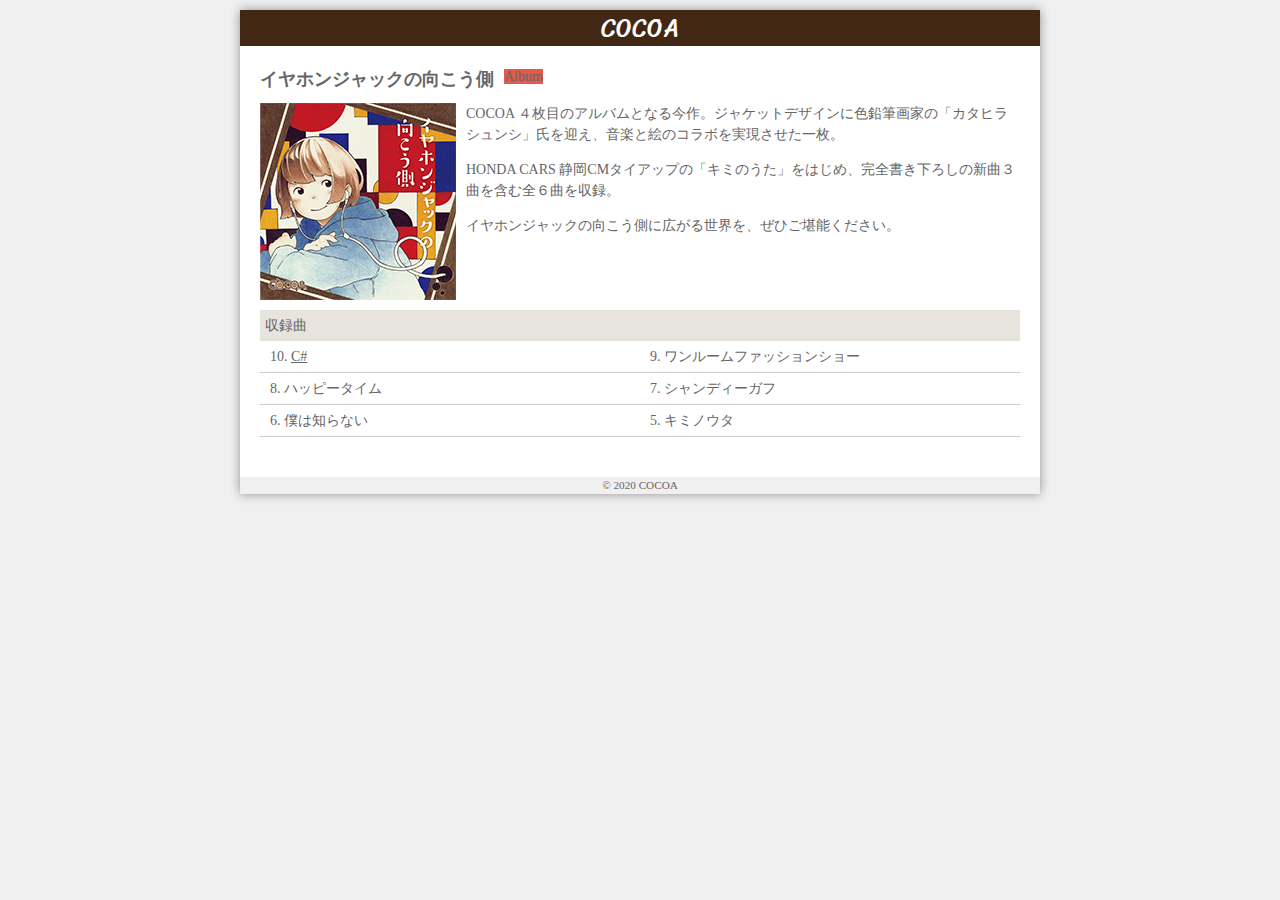
<file: three/index.html>
<!DOCTYPE html>
<html>
  <head>
    <meta charset="utf-8" />
    <title>イヤホンジャックの向こう側</title>
    <meta name="viewport" content="width=device-width" />

    <link rel="stylesheet" href="css/style.css" />
    <style>
      @import url("https://fonts.googleapis.com/css2?family=Sriracha&display=swap");
    </style>
  </head>

  <body>
    <div class="container">
      <header>
        <h1>COCOA</h1>
      </header>

      <div class="content">
        <section class="information">
          <h1>イヤホンジャックの向こう側</h1>
          <p class="type">Album</p>
          <div class="description">
            <a href="#"><img
              src="./img/jacket.png"
              alt="イヤホンジャックの向こう側のジャケット写真"
            /></a>
            <p>
              COCOA
              ４枚目のアルバムとなる今作。ジャケットデザインに色鉛筆画家の「カタヒラシュンシ」氏を迎え、音楽と絵のコラボを実現させた一枚。
            </p>
            <p>
              HONDA CARS
              静岡CMタイアップの「キミのうた」をはじめ、完全書き下ろしの新曲３曲を含む全６曲を収録。
            </p>
            <p>
              イヤホンジャックの向こう側に広がる世界を、ぜひご堪能ください。
            </p>
          </div>
        </section>
        <section class="songs">
          <h2>収録曲</h2>
          <ol start="10" reversed class="clearfix">
            <li><a href="https://www.google.com" target="_blank_">C#</a></li>
            <li>ワンルームファッションショー</li>
            <li>ハッピータイム</li>
            <li>シャンディーガフ</li>
            <li>僕は知らない</li>
            <li>キミノウタ</li>
          </ol>
        </section>
      </div>
      <footer>
        &copy; 2020 COCOA
      </footer>
    </div>
  </body>
</html>
</file>
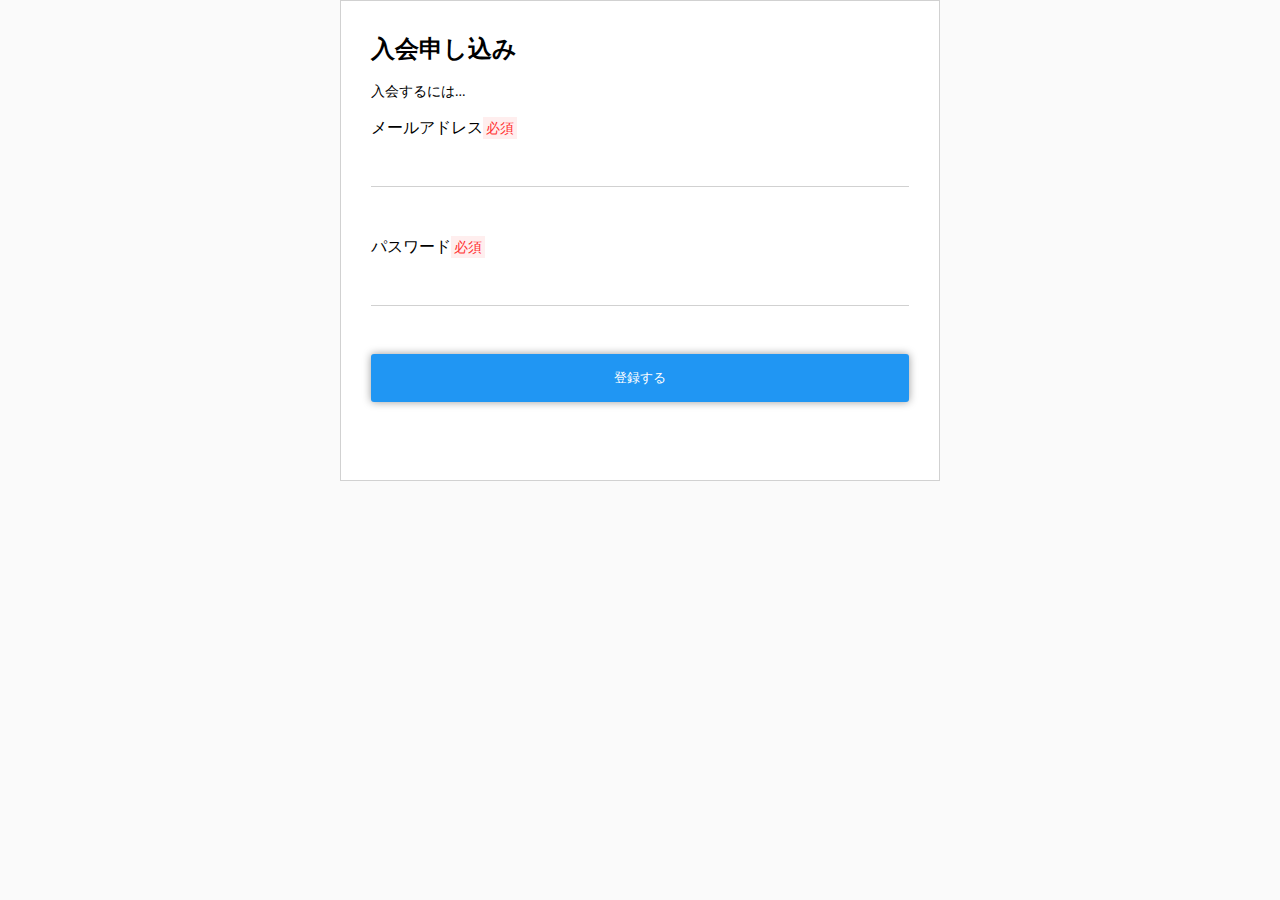
<file: two/index.html>
<!DOCTYPE html>
<html>
  <head>
    <meta charset="UTF-8" />
    <meta name="viewport" content="width=device-width" />
    <title>入会申し込み</title>
    <link rel="stylesheet" href="css/sanitize.css" />
    <link rel="stylesheet" href="css/style.css" />
  </head>

  <body>
    <div class="content">
      <h1>入会申し込み</h1>
      <p>入会するには...</p>
      <div class="control">
        <!-- labelを入れることで、inputと紐づくようになっている -->
        <label for="mymail">メールアドレス<span class="required">必須</span></label>
        <input id="mymail" type="email" name="mymail" />
      </div>
      <div class="control">
        <label for="password">パスワード<span class="required">必須</span></label>
        <input id="password" type="password" name="password" />
      </div>
      <div class="control">
        <button type="submit">登録する</button>
      </div>
    </div>
  </body>
</html>
</file>
<file: three/css/style.css>
@import url(sanitize.css);

body {
  background-color: #f0f0f0;
  padding: 10px;
  font-size: 14px;
  color: #666666;
}

div.container {
  max-width: 800px; /* max をつけることでデバイスの横幅になる */
  margin: 0 auto;
    box-shadow: 0 0 10px rgba(0,0,0, .4);
}

header {
  background-color: #422814;
  padding: 8p0x;
  color: #fff;
}

header h1 {
  margin: 0;
  font-size: 24px;
  font-weight: normal;
  text-align: center;
  font-family: 'Sriracha', cursive;
}

.description {
  clear: left;
}

.description img {
  float: left;
  margin: 0 10px 10px 0;
  transition-property: opacity;
  transition-duration: 1s;
  transition-timing-function: ease;
  transition-delay: 0s;
}

.description img:hover {
  opacity: .5;
}

.information h1 {
font-size: 18px;
margin: 0 10px 10px 0;
float: left;
}

.information .type {
  background-color: #e35a4d;
  display: inline;
}

.content {
  background-color: #fff;
  padding: 20px;
}

.songs {
  margin: 0 0 20px;
}

.songs h2 {
  clear: left;
  font-size: 100%;
  font-weight: normal;
  margin: 0;
  background-color: #e6e4dd;
  padding: 5px;
}

.songs ol {
  padding: 0;
  margin: 0;
  list-style: decimal inside;
}

.songs li {
  border-bottom: 1px solid #ccc;
  width: 50%;
  float:left;
  padding: 5px 10px;
}

.clearfix:after {
  content: " ";
  display: table;
  clear: both;
}

a {
  color: #666666;
}

footer {
  text-align: center;
  font-size: 80%;
  padding: 5pxAd;
}

@media only screen and (max-width: 600px) {
  .description img {
    float: none;
    margin: 0 auto;
    display: block;
  }
  header {
    padding: 5px;
  }
  header h1 {
    font-size: 12px;
  }
  .songs li {
    float: none;
    width: inherit;
  }
}
</file>
<file: two/css/sanitize.css>
/* Document
 * ========================================================================== */

/**
 * Add border box sizing in all browsers (opinionated).
 */

*,
::before,
::after {
  box-sizing: border-box;
}

/**
 * 1. Add text decoration inheritance in all browsers (opinionated).
 * 2. Add vertical alignment inheritance in all browsers (opinionated).
 */

::before,
::after {
  text-decoration: inherit; /* 1 */
  vertical-align: inherit; /* 2 */
}

/**
 * 1. Use the default cursor in all browsers (opinionated).
 * 2. Change the line height in all browsers (opinionated).
 * 3. Use a 4-space tab width in all browsers (opinionated).
 * 4. Remove the grey highlight on links in iOS (opinionated).
 * 5. Prevent adjustments of font size after orientation changes in
 *    IE on Windows Phone and in iOS.
 * 6. Breaks words to prevent overflow in all browsers (opinionated).
 */

html {
  cursor: default; /* 1 */
  line-height: 1.5; /* 2 */
  -moz-tab-size: 4; /* 3 */
  tab-size: 4; /* 3 */
  -webkit-tap-highlight-color: transparent /* 4 */;
  -ms-text-size-adjust: 100%; /* 5 */
  -webkit-text-size-adjust: 100%; /* 5 */
  word-break: break-word; /* 6 */
}

/* Sections
 * ========================================================================== */

/**
 * Remove the margin in all browsers (opinionated).
 */

body {
  margin: 0;
}

/**
 * Correct the font size and margin on `h1` elements within `section` and
 * `article` contexts in Chrome, Edge, Firefox, and Safari.
 */

h1 {
  font-size: 2em;
  margin: 0.67em 0;
}

/* Grouping content
 * ========================================================================== */

/**
 * Remove the margin on nested lists in Chrome, Edge, IE, and Safari.
 */

dl dl,
dl ol,
dl ul,
ol dl,
ul dl {
  margin: 0;
}

/**
 * Remove the margin on nested lists in Edge 18- and IE.
 */

ol ol,
ol ul,
ul ol,
ul ul {
  margin: 0;
}

/**
 * 1. Add the correct sizing in Firefox.
 * 2. Show the overflow in Edge 18- and IE.
 */

hr {
  height: 0; /* 1 */
  overflow: visible; /* 2 */
}

/**
 * Add the correct display in IE.
 */

main {
  display: block;
}

/**
 * Remove the list style on navigation lists in all browsers (opinionated).
 */

nav ol,
nav ul {
  list-style: none;
  padding: 0;
}

/**
 * 1. Correct the inheritance and scaling of font size in all browsers.
 * 2. Correct the odd `em` font sizing in all browsers.
 */

pre {
  font-family: monospace, monospace; /* 1 */
  font-size: 1em; /* 2 */
}

/* Text-level semantics
 * ========================================================================== */

/**
 * Remove the gray background on active links in IE 10.
 */

a {
  background-color: transparent;
}

/**
 * Add the correct text decoration in Edge 18-, IE, and Safari.
 */

abbr[title] {
  text-decoration: underline;
  text-decoration: underline dotted;
}

/**
 * Add the correct font weight in Chrome, Edge, and Safari.
 */

b,
strong {
  font-weight: bolder;
}

/**
 * 1. Correct the inheritance and scaling of font size in all browsers.
 * 2. Correct the odd `em` font sizing in all browsers.
 */

code,
kbd,
samp {
  font-family: monospace, monospace; /* 1 */
  font-size: 1em; /* 2 */
}

/**
 * Add the correct font size in all browsers.
 */

small {
  font-size: 80%;
}

/* Embedded content
 * ========================================================================== */

/*
 * Change the alignment on media elements in all browsers (opinionated).
 */

audio,
canvas,
iframe,
img,
svg,
video {
  vertical-align: middle;
}

/**
 * Add the correct display in IE 9-.
 */

audio,
video {
  display: inline-block;
}

/**
 * Add the correct display in iOS 4-7.
 */

audio:not([controls]) {
  display: none;
  height: 0;
}

/**
 * Remove the border on iframes in all browsers (opinionated).
 */

iframe {
  border-style: none;
}

/**
 * Remove the border on images within links in IE 10-.
 */

img {
  border-style: none;
}

/**
 * Change the fill color to match the text color in all browsers (opinionated).
 */

svg:not([fill]) {
  fill: currentColor;
}

/**
 * Hide the overflow in IE.
 */

svg:not(:root) {
  overflow: hidden;
}

/* Tabular data
 * ========================================================================== */

/**
 * Collapse border spacing in all browsers (opinionated).
 */

table {
  border-collapse: collapse;
}

/* Forms
 * ========================================================================== */

/**
 * Remove the margin on controls in Safari.
 */

button,
input,
select {
  margin: 0;
}

/**
 * 1. Show the overflow in IE.
 * 2. Remove the inheritance of text transform in Edge 18-, Firefox, and IE.
 */

button {
  overflow: visible; /* 1 */
  text-transform: none; /* 2 */
}

/**
 * Correct the inability to style buttons in iOS and Safari.
 */

button,
[type="button"],
[type="reset"],
[type="submit"] {
  -webkit-appearance: button;
}

/**
 * 1. Change the inconsistent appearance in all browsers (opinionated).
 * 2. Correct the padding in Firefox.
 */

fieldset {
  border: 1px solid #a0a0a0; /* 1 */
  padding: 0.35em 0.75em 0.625em; /* 2 */
}

/**
 * Show the overflow in Edge 18- and IE.
 */

input {
  overflow: visible;
}

/**
 * 1. Correct the text wrapping in Edge 18- and IE.
 * 2. Correct the color inheritance from `fieldset` elements in IE.
 */

legend {
  color: inherit; /* 2 */
  display: table; /* 1 */
  max-width: 100%; /* 1 */
  white-space: normal; /* 1 */
}

/**
 * 1. Add the correct display in Edge 18- and IE.
 * 2. Add the correct vertical alignment in Chrome, Edge, and Firefox.
 */

progress {
  display: inline-block; /* 1 */
  vertical-align: baseline; /* 2 */
}

/**
 * Remove the inheritance of text transform in Firefox.
 */

select {
  text-transform: none;
}

/**
 * 1. Remove the margin in Firefox and Safari.
 * 2. Remove the default vertical scrollbar in IE.
 * 3. Change the resize direction in all browsers (opinionated).
 */

textarea {
  margin: 0; /* 1 */
  overflow: auto; /* 2 */
  resize: vertical; /* 3 */
}

/**
 * Remove the padding in IE 10-.
 */

[type="checkbox"],
[type="radio"] {
  padding: 0;
}

/**
 * 1. Correct the odd appearance in Chrome, Edge, and Safari.
 * 2. Correct the outline style in Safari.
 */

[type="search"] {
  -webkit-appearance: textfield; /* 1 */
  outline-offset: -2px; /* 2 */
}

/**
 * Correct the cursor style of increment and decrement buttons in Safari.
 */

::-webkit-inner-spin-button,
::-webkit-outer-spin-button {
  height: auto;
}

/**
 * Correct the text style of placeholders in Chrome, Edge, and Safari.
 */

::-webkit-input-placeholder {
  color: inherit;
  opacity: 0.54;
}

/**
 * Remove the inner padding in Chrome, Edge, and Safari on macOS.
 */

::-webkit-search-decoration {
  -webkit-appearance: none;
}

/**
 * 1. Correct the inability to style upload buttons in iOS and Safari.
 * 2. Change font properties to `inherit` in Safari.
 */

::-webkit-file-upload-button {
  -webkit-appearance: button; /* 1 */
  font: inherit; /* 2 */
}

/**
 * Remove the inner border and padding of focus outlines in Firefox.
 */

::-moz-focus-inner {
  border-style: none;
  padding: 0;
}

/**
 * Restore the focus outline styles unset by the previous rule in Firefox.
 */

:-moz-focusring {
  outline: 1px dotted ButtonText;
}

/**
 * Remove the additional :invalid styles in Firefox.
 */

:-moz-ui-invalid {
  box-shadow: none;
}

/* Interactive
 * ========================================================================== */

/*
 * Add the correct display in Edge 18- and IE.
 */

details {
  display: block;
}

/*
 * Add the correct styles in Edge 18-, IE, and Safari.
 */

dialog {
  background-color: white;
  border: solid;
  color: black;
  display: block;
  height: -moz-fit-content;
  height: -webkit-fit-content;
  height: fit-content;
  left: 0;
  margin: auto;
  padding: 1em;
  position: absolute;
  right: 0;
  width: -moz-fit-content;
  width: -webkit-fit-content;
  width: fit-content;
}

dialog:not([open]) {
  display: none;
}

/*
 * Add the correct display in all browsers.
 */

summary {
  display: list-item;
}

/* Scripting
 * ========================================================================== */

/**
 * Add the correct display in IE 9-.
 */

canvas {
  display: inline-block;
}

/**
 * Add the correct display in IE.
 */

template {
  display: none;
}

/* User interaction
 * ========================================================================== */

/*
 * 1. Remove the tapping delay in IE 10.
 * 2. Remove the tapping delay on clickable elements
      in all browsers (opinionated).
 */

a,
area,
button,
input,
label,
select,
summary,
textarea,
[tabindex] {
  -ms-touch-action: manipulation; /* 1 */
  touch-action: manipulation; /* 2 */
}

/**
 * Add the correct display in IE 10-.
 */

[hidden] {
  display: none;
}

/* Accessibility
 * ========================================================================== */

/**
 * Change the cursor on busy elements in all browsers (opinionated).
 */

[aria-busy="true"] {
  cursor: progress;
}

/*
 * Change the cursor on control elements in all browsers (opinionated).
 */

[aria-controls] {
  cursor: pointer;
}

/*
 * Change the cursor on disabled, not-editable, or otherwise
 * inoperable elements in all browsers (opinionated).
 */

[aria-disabled="true"],
[disabled] {
  cursor: not-allowed;
}

/*
 * Change the display on visually hidden accessible elements
 * in all browsers (opinionated).
 */

[aria-hidden="false"][hidden] {
  display: initial;
}

[aria-hidden="false"][hidden]:not(:focus) {
  clip: rect(0, 0, 0, 0);
  position: absolute;
}
</file>
<file: two/css/style.css>
p {
  font-size: 14px;
}
h1 {
  font-size: 24px;
  margin: 0;
}
.content {
  background-color: #fff;
  width: 600px;
  margin: 0 auto;
  border: 1px solid #d1d1d1;
  padding: 30px;
}

input {
  border: none;
  border-bottom: 1px solid #d1d1d1;
  font-size: 1.2em;
  width: 100%;
  padding: 8px;
}

button {
  width: 100%;
  background-color: #2096f3;
  color: #fff;
  padding: 15px;
  border: 0;
  border-radius: 3px;
  box-shadow: 0 0 8px rgba(0, 0, 0, 0.4);
}

.required {
    color: #f33;
    padding: 3px;
    font-size: .9em;
    background-color: #fee;
    font: bold;
    
}

body {
    background-color: #fafafa;
}

.control {
    margin-bottom: 3em;
}
label {
    display: block; /* ブロック要素にする */
    margin-bottom: .5em;
}
</file>
